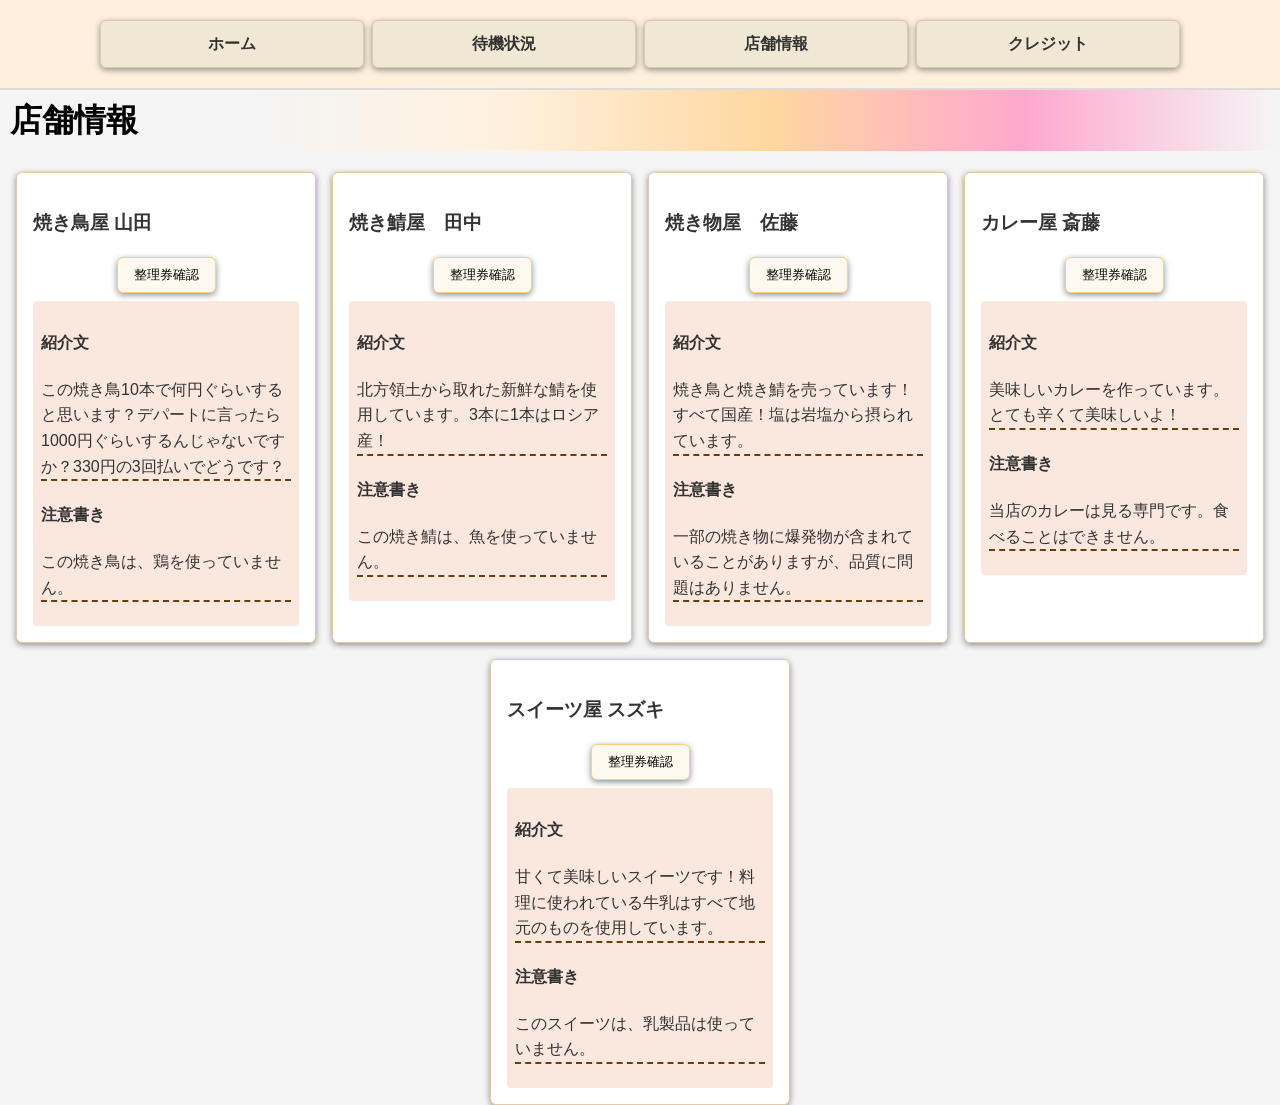
<file: shop.html>
<!DOCTYPE html>
<html lang="ja">
<head>
  <meta charset="UTF-8">
  <meta name="viewport"
        content="width=device-width, initial-scale=1.0">
  <title>米子工業高等専門学校-高専祭整理券-</title>
  <link rel="icon" href="./images/favicon.ico" type="image/x-icon">
  <link rel="stylesheet" href="./style.css">
</head>
<body>
  <nav id="navigation-bar">
    <ul>
      <li><a href="index.html">ホーム</a></li>
      <li><a href="standby.html">待機状況</a></li>
      <li><a href="shop.html">店舗情報</a></li>
      <li><a href="credit.html">クレジット</a></li>
    </ul>
  </nav>
  <h1 id="page-title">店舗情報</h1>
  <div class="shop-container">
    <div class="shop-status">
      <h3>焼き鳥屋 山田</h3>
      <button class="standby-confirm-button" onclick="standbyConfirm_button()">整理券確認</button>
      <div class="description">
        <h4>紹介文</h4>
        <p>この焼き鳥10本で何円ぐらいすると思います？デパートに言ったら1000円ぐらいするんじゃないですか？330円の3回払いでどうです？</p>
        <h4>注意書き</h4>
        <p>この焼き鳥は、鶏を使っていません。</p>
      </div>
    </div>
    <div class="shop-status">
      <h3>焼き鯖屋　田中</h3>
      <button class="standby-confirm-button" onclick="standbyConfirm_button()">整理券確認</button>
      <div class="description">
        <h4>紹介文</h4>
        <p>北方領土から取れた新鮮な鯖を使用しています。3本に1本はロシア産！</p>
        <h4>注意書き</h4>
        <p>この焼き鯖は、魚を使っていません。</p>
      </div>
    </div>
    <div class="shop-status">
      <h3>焼き物屋　佐藤</h3>
      <button class="standby-confirm-button" onclick="standbyConfirm_button()">整理券確認</button>
      <div class="description">
        <h4>紹介文</h4>
        <p>焼き鳥と焼き鯖を売っています！すべて国産！塩は岩塩から摂られています。</p>
        <h4>注意書き</h4>
        <p>一部の焼き物に爆発物が含まれていることがありますが、品質に問題はありません。</p>
      </div>
    </div>
    <div class="shop-status">
      <h3>カレー屋 斎藤</h3>
      <button class="standby-confirm-button" onclick="standbyConfirm_button()">整理券確認</button>
      <div class="description">
        <h4>紹介文</h4>
        <p>美味しいカレーを作っています。とても辛くて美味しいよ！</p>
        <h4>注意書き</h4>
        <p>当店のカレーは見る専門です。食べることはできません。</p>
      </div>
    </div>
    <div class="shop-status">
      <h3>スイーツ屋 スズキ</h3>
      <button class="standby-confirm-button" onclick="standbyConfirm_button()">整理券確認</button>
      <div class="description">
        <h4>紹介文</h4>
        <p>甘くて美味しいスイーツです！料理に使われている牛乳はすべて地元のものを使用しています。</p>
        <h4>注意書き</h4>
        <p>このスイーツは、乳製品は使っていません。</p>
      </div>
    </div>
  </div>

<script src="./script/shop.js"></script>
</body>
</html>
</file>
<file: style.css>
:root {
  --main-color: #0066cc;
  --text-color: #333;
  --bg-color: #f5f5f5;
  overflow-y: scroll;
}

*, *::before, *::after {
  box-sizing: border-box;
}

body {
  margin: 0;
  font-family: "Hiragino Sans", "Meiryo", sans-serif;
  line-height: 1.6;
  color: var(--text-color);
  background-color: var(--bg-color);
}

img {
  max-width: 100%;
  height: auto;
}
h1#page-title {
  margin-top: 0;
  padding: 5px 10px;
  font-size: 32px;
  color: black;
  background: linear-gradient(to right, #f5f5f5, #f5f5f5, #fff0dd, #ffd7a0, #ffa8ce, #f5f5f5);
}
a {
  color: var(--main-color);
  text-decoration: none;
}

nav#navigation-bar {
  font-weight: bold;
  background-color: #fef0dc;
  border-bottom: 2px solid #dbdbdb;
  padding: 20px 100px;
  position: sticky;
  top: 0;
}

nav#navigation-bar ul {
  display: flex;
  justify-content: space-between;
  align-items: center;
  gap: 8px;
  margin: 0;
  padding: 0;
  list-style: none;      /* 「・」を消す */
}


nav#navigation-bar li {
  flex: 1;
  text-align: center;
  background-color: #f0e8d4;
  border: 1px solid #e0c9a6;
  box-shadow: 0 2px 6px #8e8e8e;
  border-radius: 6px;
  white-space: nowrap;
}

nav#navigation-bar a {
  display: block;
  padding: 10px 24px;
  color: var(--text-color);
}

nav#navigation-bar a:hover {
  background-color: var(--main-color);
  color: #fff;
  border-radius: 6px;
}

img #menu-icon-img {
  display: inline-block;
  font-size: 32px;
  background: none;
  border: none;
  cursor: pointer;
  transition: transform 0.4s;   /* ふわっと回転させる */
}

img #menu-icon-img.rotated {
  transform: rotate(180deg);    /* 回転後の角度 */
}

.shop-status {
  flex: 0 1 300px;
  background-color: #fff;
  border: 1px solid #e0c9a6;
  box-shadow: 0 2px 6px #8e8e8e;
  border-radius: 6px;
  padding: 16px;
}

.shop-container {
  display: flex;
  flex-wrap: wrap;
  gap: 16px;
  justify-content: center;
}

.shop-container p {
  border-bottom: 2px dashed #6d3d09;
}
.shop-container .standby-confirm-button {
  display: block;
  margin: 8px auto;
  padding: 8px 16px;
  background-color: #fffaf0;
  border: 1px solid #ffcf87;
  box-shadow: 0 2px 6px #8e8e8e;
  border-radius: 6px;
  cursor: pointer;
}

.shop-container .description {
  margin-top: 8px;
  background: #fae7dd;
  padding: 8px;
  border-radius: 4px;
}

/* スマホ用のスタイル*/
@media (max-width: 600px) {
  nav#navigation-bar {
    padding: 10px 8px;
    font-size: 14px;
  }

  nav#navigation-bar ul {
    gap: 4px;
  }

  nav#navigation-bar a {
    padding: 8px 4px;
  }
}
</file>
